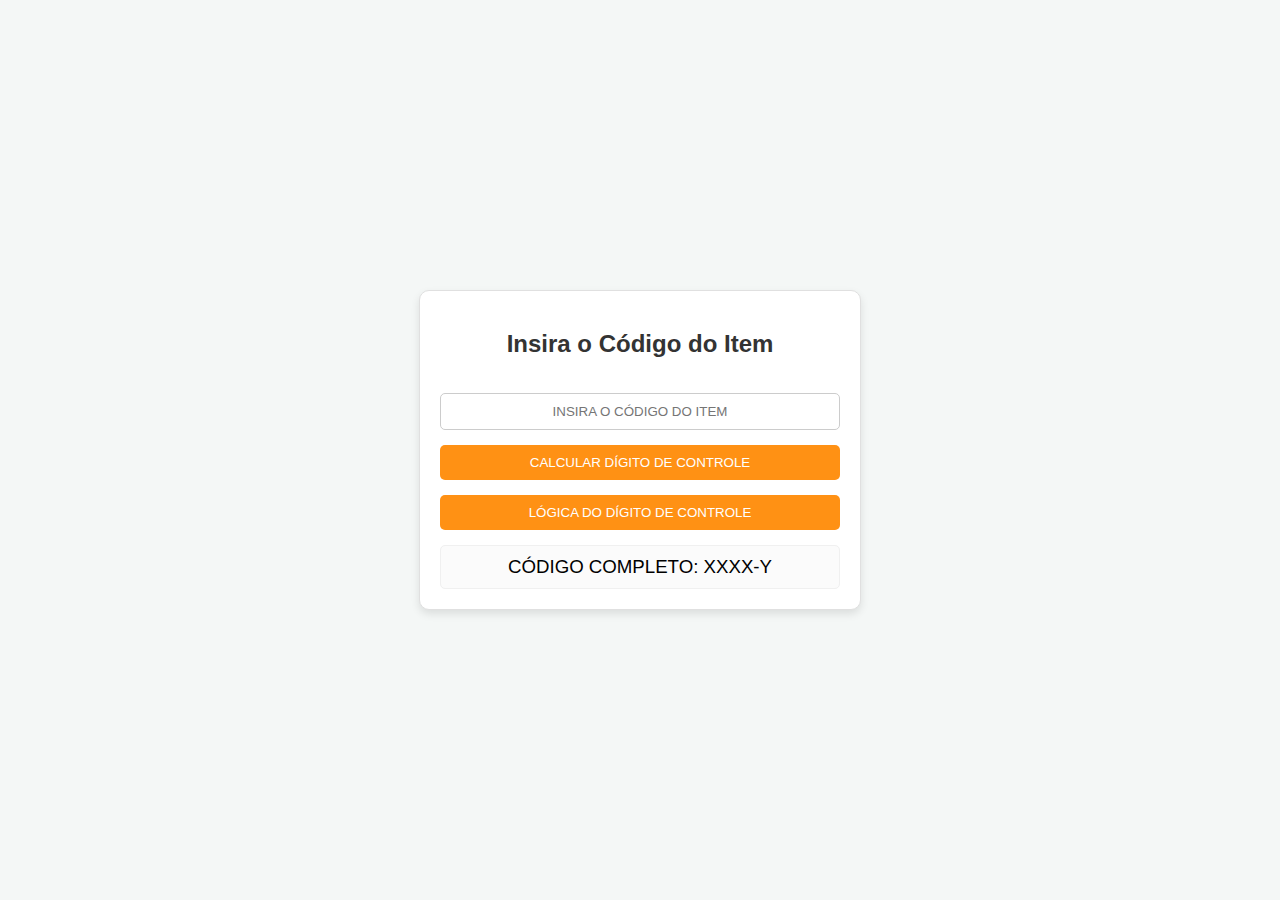
<file: index.html>
<!DOCTYPE html>
<html lang="pt">
<head>
    <meta charset="UTF-8">
    <meta name="viewport" content="width=device-width, initial-scale=1.0">
    <title>Codificação de materiais</title>
    <link rel="stylesheet" href="style.css">
</head>
<body>
    <div class="container">
        <h2>Insira o Código do Item</h2>
        <input type="text" id="campoCodigo" placeholder="INSIRA O CÓDIGO DO ITEM" />
        <button id="botaoCalcular">CALCULAR DÍGITO DE CONTROLE</button>
        <button id="botaoLogica">LÓGICA DO DÍGITO DE CONTROLE</button>
        <div id="labelResultado">CÓDIGO COMPLETO: XXXX-Y</div>
    </div>

    <script src="script.js"></script>
</body>
</html>
</file>
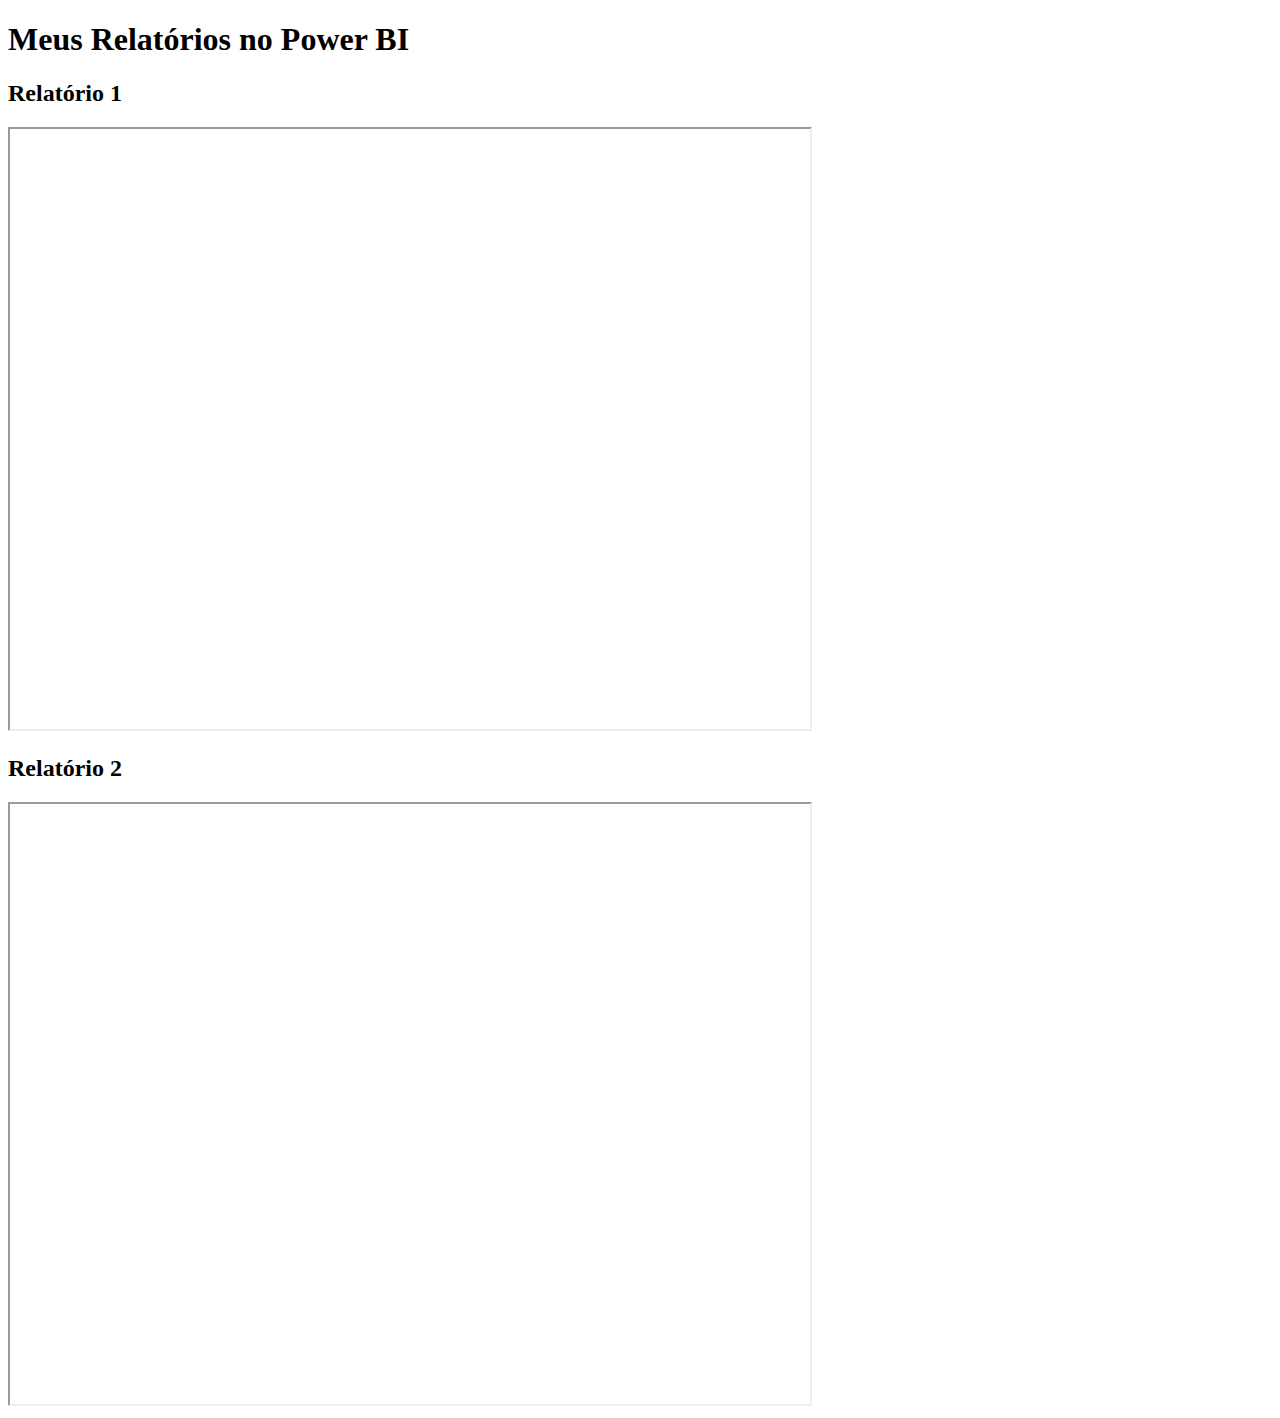
<file: Pagina2.html>
<!DOCTYPE html>
<html>
<head>
    <title>Links do Power BI</title>
</head>
<body>
    <h1>Meus Relatórios no Power BI</h1>
    
    <h2>Relatório 1</h2>
    <iframe width="800" height="600" src="https://app.powerbi.com/view?r=<código_relatório_1>"></iframe>
    
    <h2>Relatório 2</h2>
    <iframe width="800" height="600" src="https://app.powerbi.com/view?r=<código_relatório_2>"></iframe>
</body>
</html>
</file>
<file: style.css>
body {
    font-family: 'Segoe UI', Tahoma, Geneva, Verdana, sans-serif;
    background-color: #F4F7F6;
    display: flex;
    justify-content: center;
    align-items: center;
    height: 100vh;
    margin: 0;
}

.container {
    width: 400px;
    padding: 20px;
    background-color: #FFFFFF;
    box-shadow: 0 4px 8px rgba(0, 0, 0, 0.1);
    border-radius: 10px;
    border: 1px solid #E0E0E0;
    display: flex;
    flex-direction: column;
    gap: 15px;
}

h2 {
    text-align: center;
    color: #333;
    margin-bottom: 20px;
}

#campoCodigo {
    padding: 10px;
    text-align: center;
    border: 1px solid #ccc;
    border-radius: 5px;
    outline-color: #FF9114;
}

button {
    padding: 10px;
    cursor: pointer;
    background-color: #FF9114;
    color: white;
    border: none;
    border-radius: 5px;
    transition: background-color 0.2s, transform 0.2s;
}

button:hover {
    background-color: #0056b3;
    transform: translateY(-2px);
}

#labelResultado {
    text-align: center;
    font-size: 14pt;
    padding: 10px;
    background-color: #FBFBFB;
    border: 1px solid #F0F0F0;
    border-radius: 5px;
}

.modal {
    display: none;
    position: fixed;
    z-index: 1;
    left: 0;
    top: 0;
    width: 100%;
    height: 100%;
    overflow: auto;
    background-color: rgba(0,0,0,0.4);
}

.modal-content {
    background-color: #fefefe;
    margin: 15% auto;
    padding: 20px;
    border: 1px solid #888;
    width: 50%;
    border-radius: 10px;
}

.close-button {
    color: #aaa;
    float: right;
    font-size: 28px;
    font-weight: bold;
}

.close-button:hover,
.close-button:focus {
    color: black;
    text-decoration: none;
    cursor: pointer;
}
</file>
